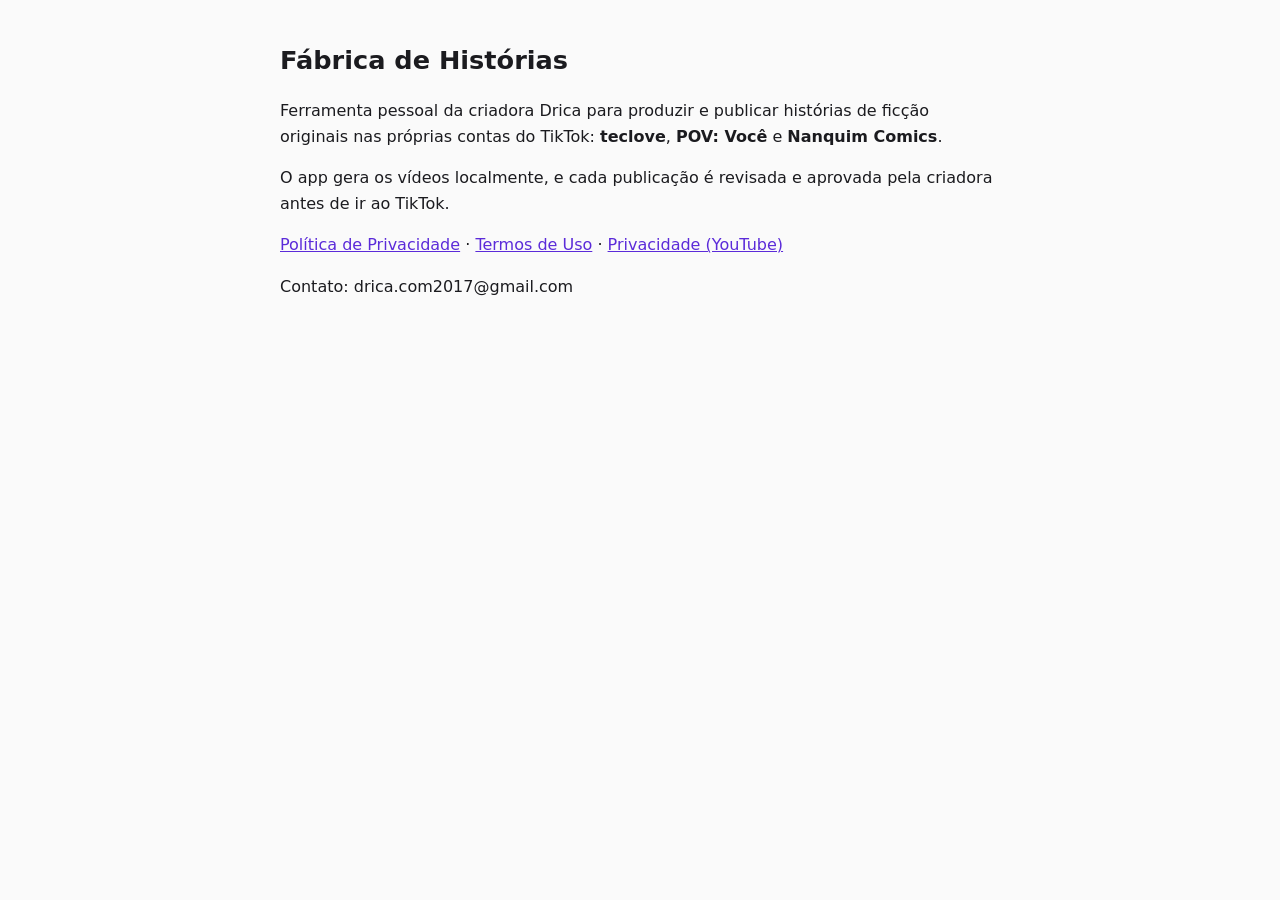
<file: index.html>
<!doctype html><html lang="pt-BR"><head><meta charset="utf-8"><meta name="viewport" content="width=device-width,initial-scale=1"><title>Fábrica de Histórias</title><link rel="stylesheet" href="estilo.css"></head><body>
<h1>Fábrica de Histórias</h1>
<p>Ferramenta pessoal da criadora Drica para produzir e publicar histórias de ficção originais nas próprias contas do TikTok: <b>teclove</b>, <b>POV: Você</b> e <b>Nanquim Comics</b>.</p>
<p>O app gera os vídeos localmente, e cada publicação é revisada e aprovada pela criadora antes de ir ao TikTok.</p>
<p><a href="privacidade.html">Política de Privacidade</a> · <a href="termos.html">Termos de Uso</a> · <a href="privacidade-youtube.html">Privacidade (YouTube)</a></p>
<p>Contato: drica.com2017@gmail.com</p>
</body></html>
</file>
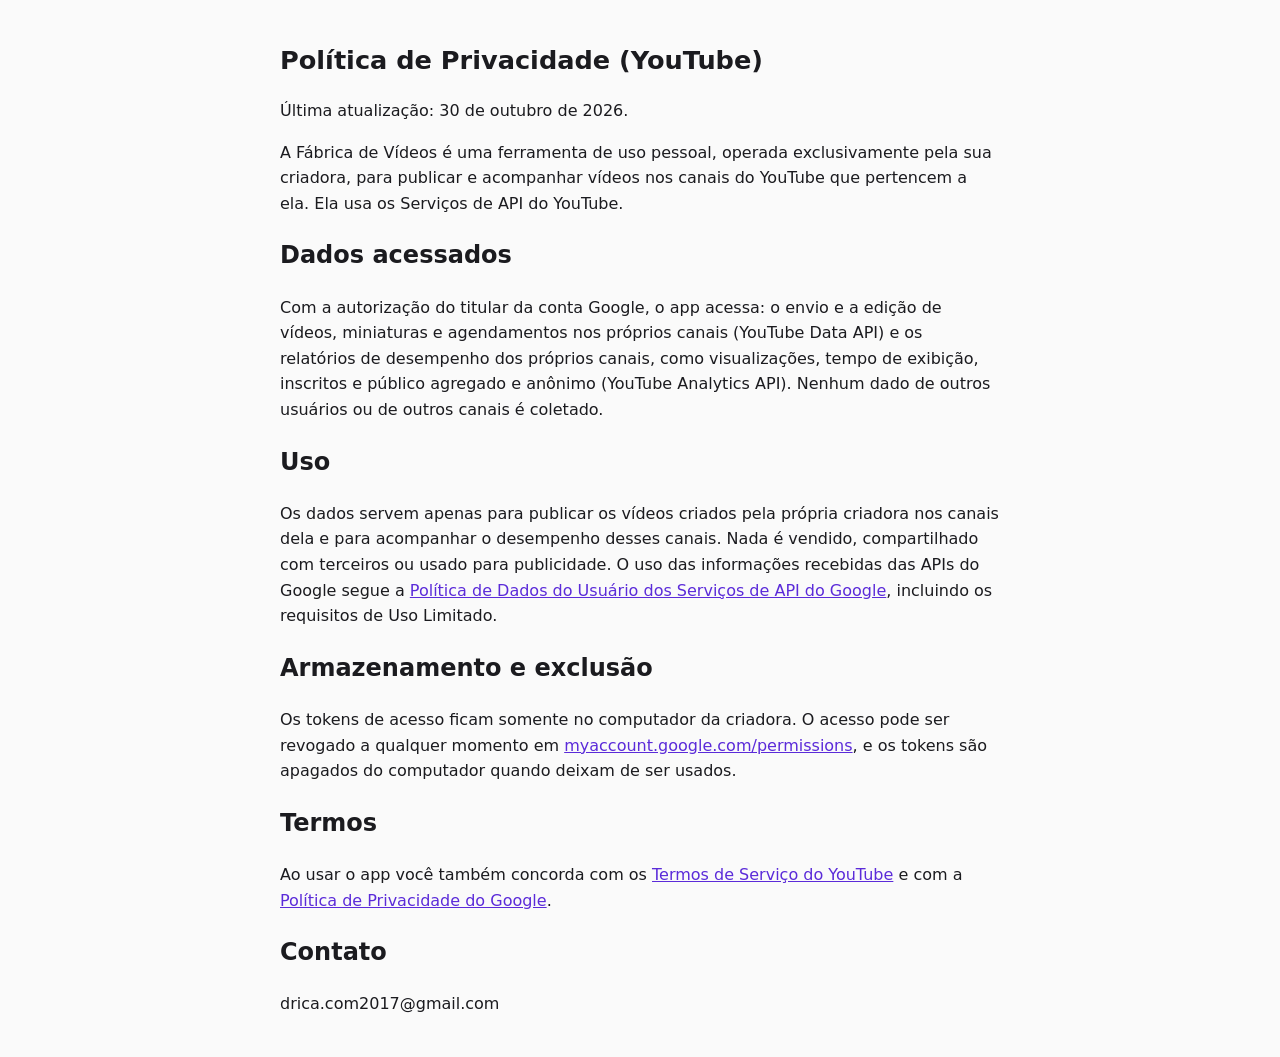
<file: privacidade-youtube.html>
<!doctype html><html lang="pt-BR"><head><meta charset="utf-8"><meta name="viewport" content="width=device-width,initial-scale=1"><title>Privacidade (YouTube)</title><link rel="stylesheet" href="estilo.css"></head><body>
<h1>Política de Privacidade (YouTube)</h1><p>Última atualização: 30 de outubro de 2026.</p>
<p>A Fábrica de Vídeos é uma ferramenta de uso pessoal, operada exclusivamente pela sua criadora, para publicar e acompanhar vídeos nos canais do YouTube que pertencem a ela. Ela usa os Serviços de API do YouTube.</p>
<h2>Dados acessados</h2><p>Com a autorização do titular da conta Google, o app acessa: o envio e a edição de vídeos, miniaturas e agendamentos nos próprios canais (YouTube Data API) e os relatórios de desempenho dos próprios canais, como visualizações, tempo de exibição, inscritos e público agregado e anônimo (YouTube Analytics API). Nenhum dado de outros usuários ou de outros canais é coletado.</p>
<h2>Uso</h2><p>Os dados servem apenas para publicar os vídeos criados pela própria criadora nos canais dela e para acompanhar o desempenho desses canais. Nada é vendido, compartilhado com terceiros ou usado para publicidade. O uso das informações recebidas das APIs do Google segue a <a href="https://developers.google.com/terms/api-services-user-data-policy">Política de Dados do Usuário dos Serviços de API do Google</a>, incluindo os requisitos de Uso Limitado.</p>
<h2>Armazenamento e exclusão</h2><p>Os tokens de acesso ficam somente no computador da criadora. O acesso pode ser revogado a qualquer momento em <a href="https://myaccount.google.com/permissions">myaccount.google.com/permissions</a>, e os tokens são apagados do computador quando deixam de ser usados.</p>
<h2>Termos</h2><p>Ao usar o app você também concorda com os <a href="https://www.youtube.com/t/terms">Termos de Serviço do YouTube</a> e com a <a href="https://policies.google.com/privacy">Política de Privacidade do Google</a>.</p>
<h2>Contato</h2><p>drica.com2017@gmail.com</p>
</body></html>
</file>
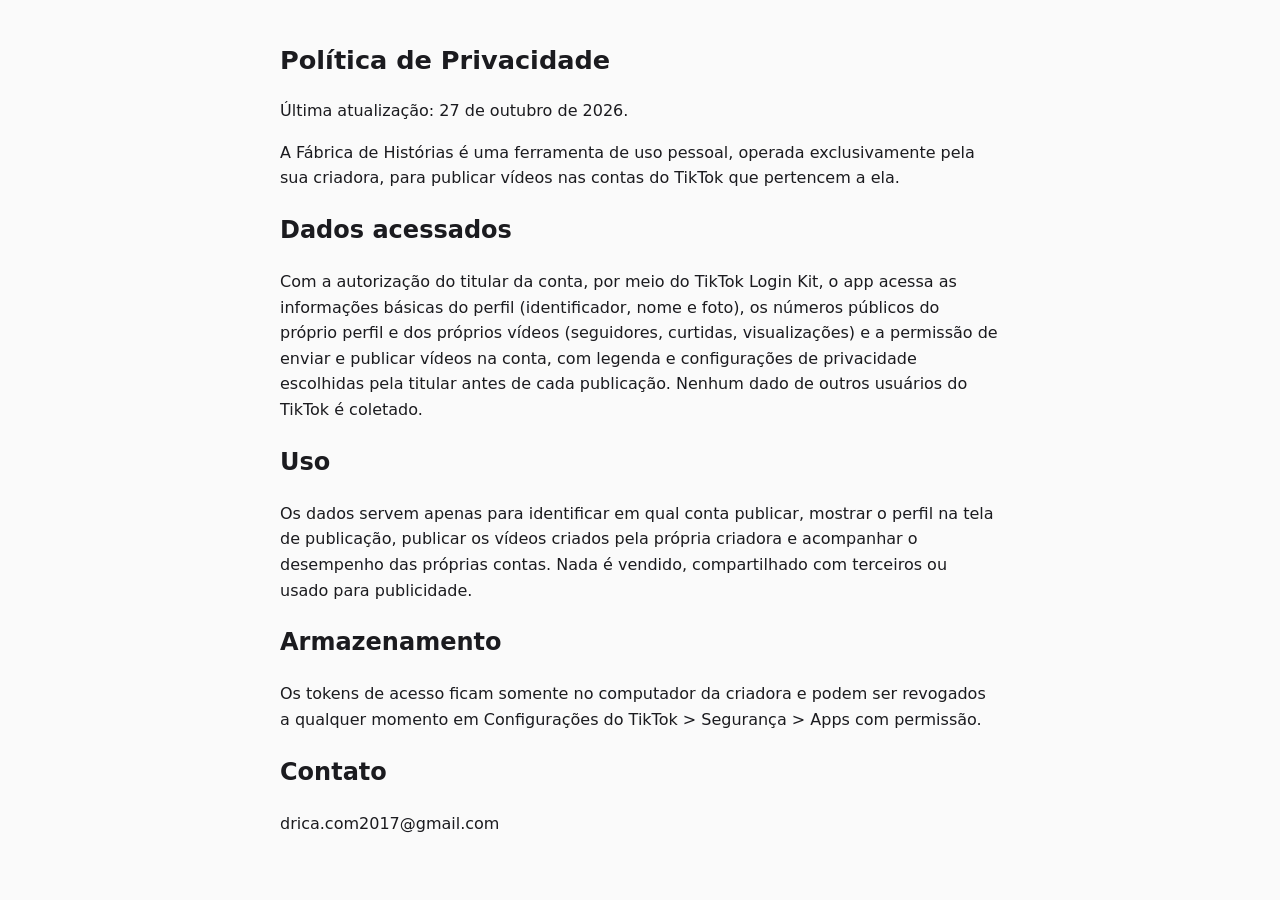
<file: privacidade.html>
<!doctype html><html lang="pt-BR"><head><meta charset="utf-8"><meta name="viewport" content="width=device-width,initial-scale=1"><title>Privacidade</title><link rel="stylesheet" href="estilo.css"></head><body>
<h1>Política de Privacidade</h1><p>Última atualização: 27 de outubro de 2026.</p>
<p>A Fábrica de Histórias é uma ferramenta de uso pessoal, operada exclusivamente pela sua criadora, para publicar vídeos nas contas do TikTok que pertencem a ela.</p>
<h2>Dados acessados</h2><p>Com a autorização do titular da conta, por meio do TikTok Login Kit, o app acessa as informações básicas do perfil (identificador, nome e foto), os números públicos do próprio perfil e dos próprios vídeos (seguidores, curtidas, visualizações) e a permissão de enviar e publicar vídeos na conta, com legenda e configurações de privacidade escolhidas pela titular antes de cada publicação. Nenhum dado de outros usuários do TikTok é coletado.</p>
<h2>Uso</h2><p>Os dados servem apenas para identificar em qual conta publicar, mostrar o perfil na tela de publicação, publicar os vídeos criados pela própria criadora e acompanhar o desempenho das próprias contas. Nada é vendido, compartilhado com terceiros ou usado para publicidade.</p>
<h2>Armazenamento</h2><p>Os tokens de acesso ficam somente no computador da criadora e podem ser revogados a qualquer momento em Configurações do TikTok &gt; Segurança &gt; Apps com permissão.</p>
<h2>Contato</h2><p>drica.com2017@gmail.com</p>
</body></html>
</file>
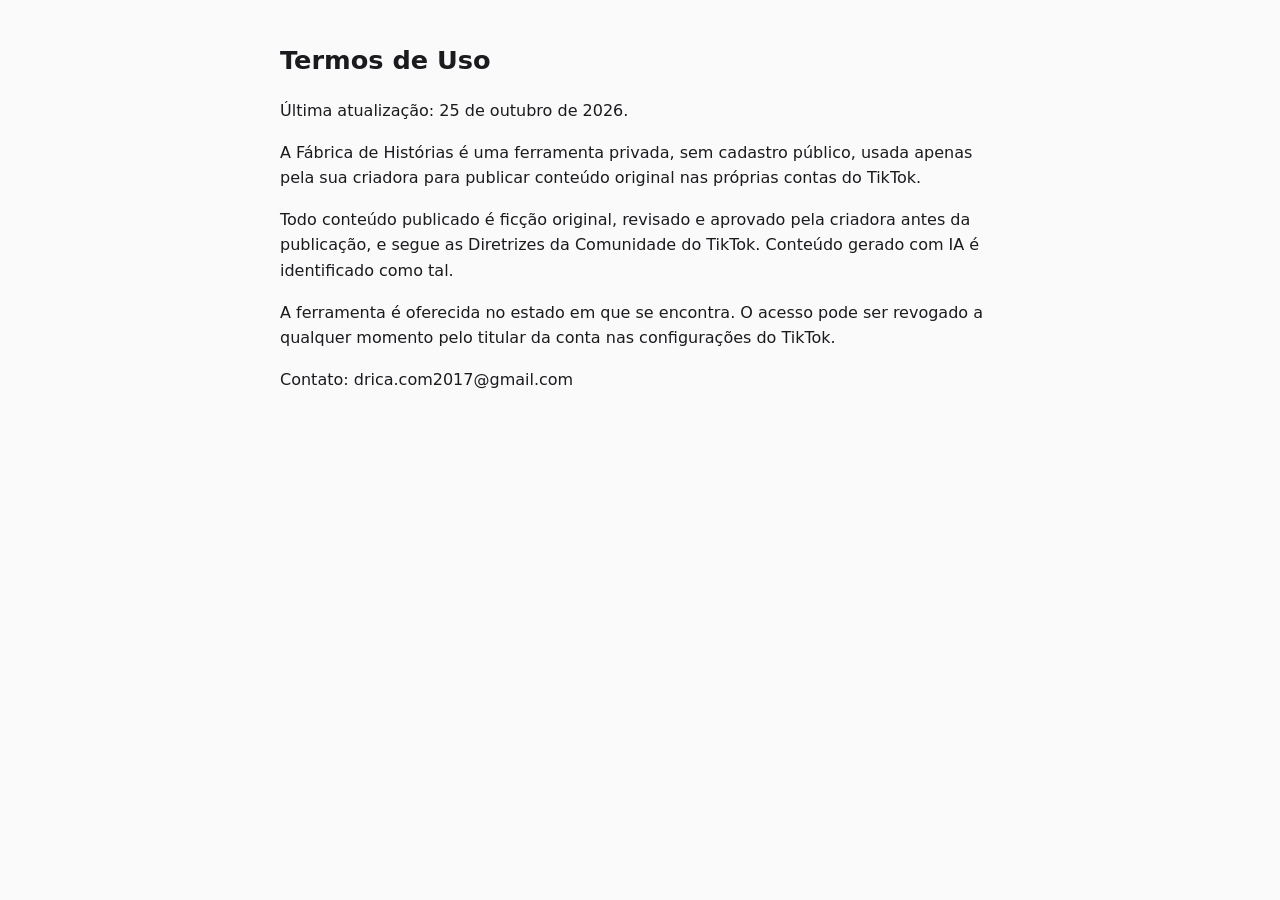
<file: termos.html>
<!doctype html><html lang="pt-BR"><head><meta charset="utf-8"><meta name="viewport" content="width=device-width,initial-scale=1"><title>Termos de Uso</title><link rel="stylesheet" href="estilo.css"></head><body>
<h1>Termos de Uso</h1><p>Última atualização: 25 de outubro de 2026.</p>
<p>A Fábrica de Histórias é uma ferramenta privada, sem cadastro público, usada apenas pela sua criadora para publicar conteúdo original nas próprias contas do TikTok.</p>
<p>Todo conteúdo publicado é ficção original, revisado e aprovado pela criadora antes da publicação, e segue as Diretrizes da Comunidade do TikTok. Conteúdo gerado com IA é identificado como tal.</p>
<p>A ferramenta é oferecida no estado em que se encontra. O acesso pode ser revogado a qualquer momento pelo titular da conta nas configurações do TikTok.</p>
<p>Contato: drica.com2017@gmail.com</p>
</body></html>
</file>
<file: estilo.css>
body{font-family:system-ui,sans-serif;max-width:720px;margin:40px auto;padding:0 16px;line-height:1.6;color:#1b1b1f;background:#fafafa}h1{font-size:1.6rem}a{color:#5b2bd9}
</file>
